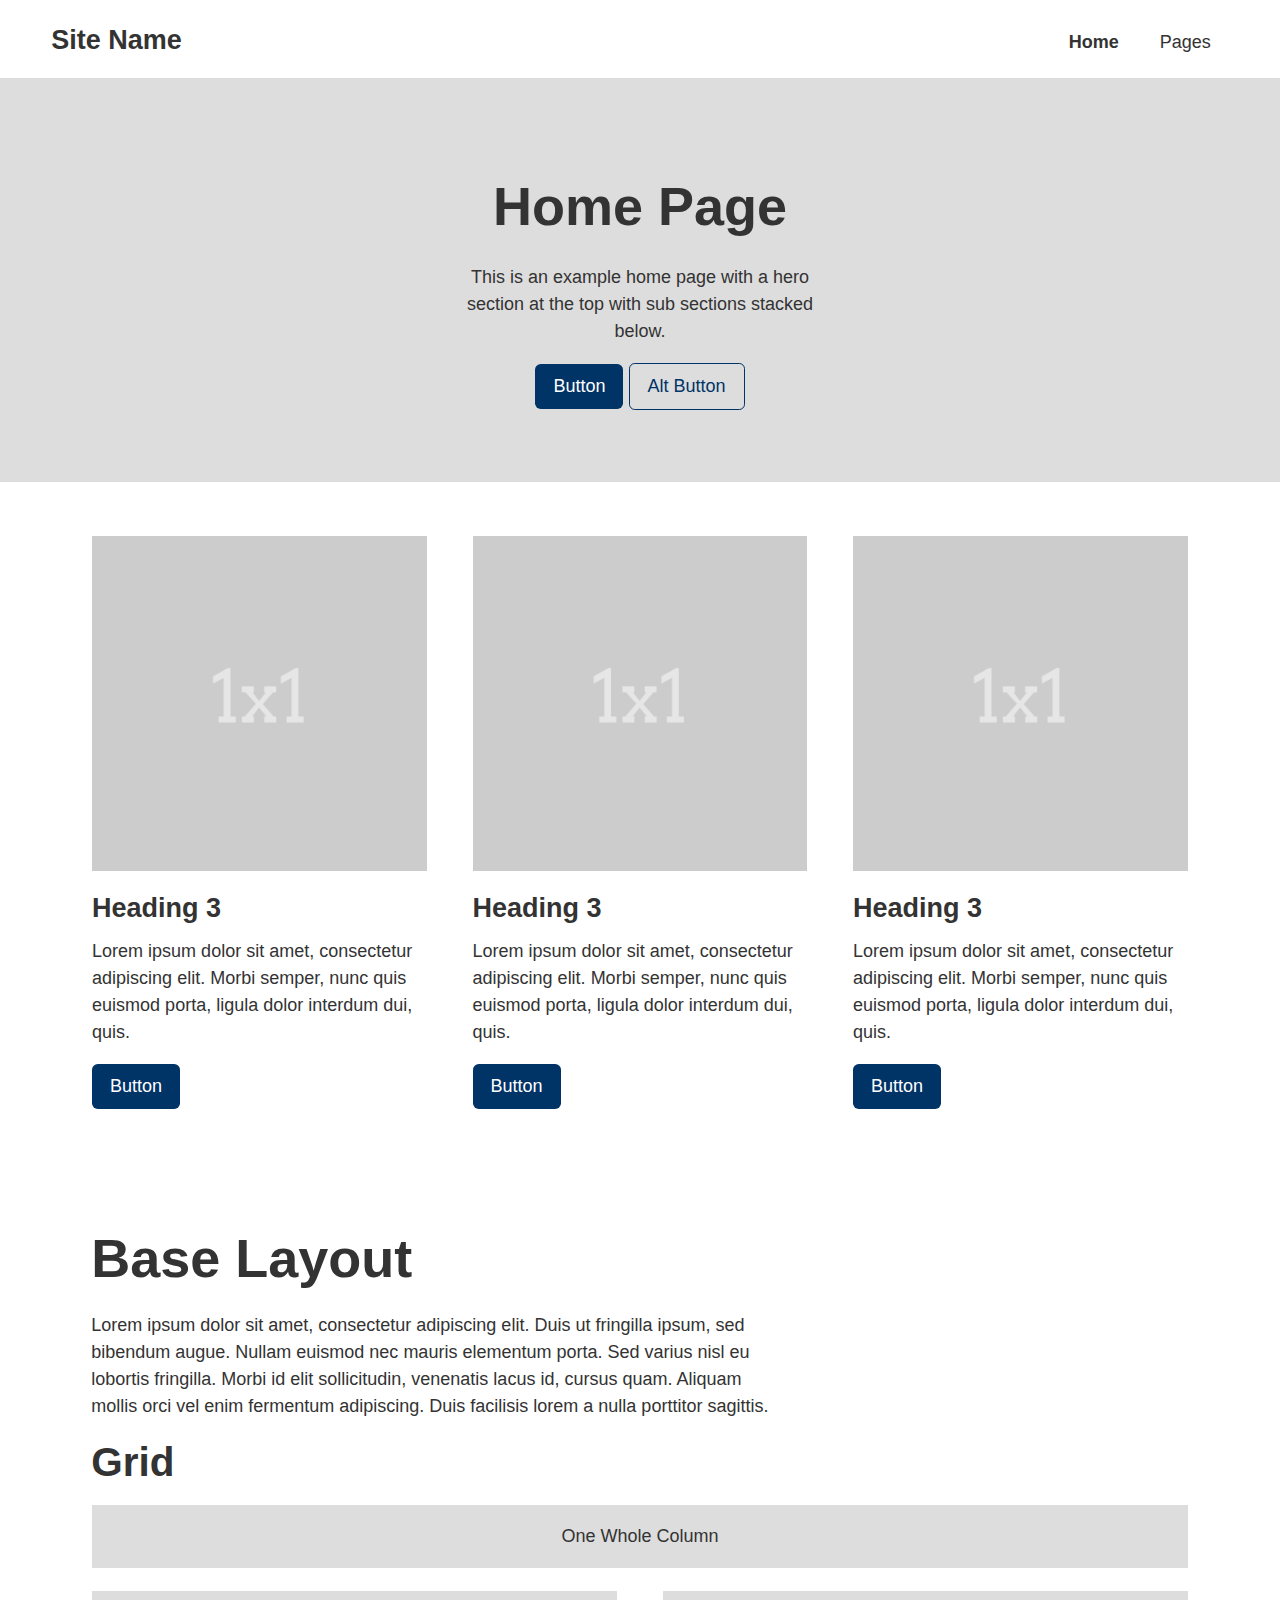
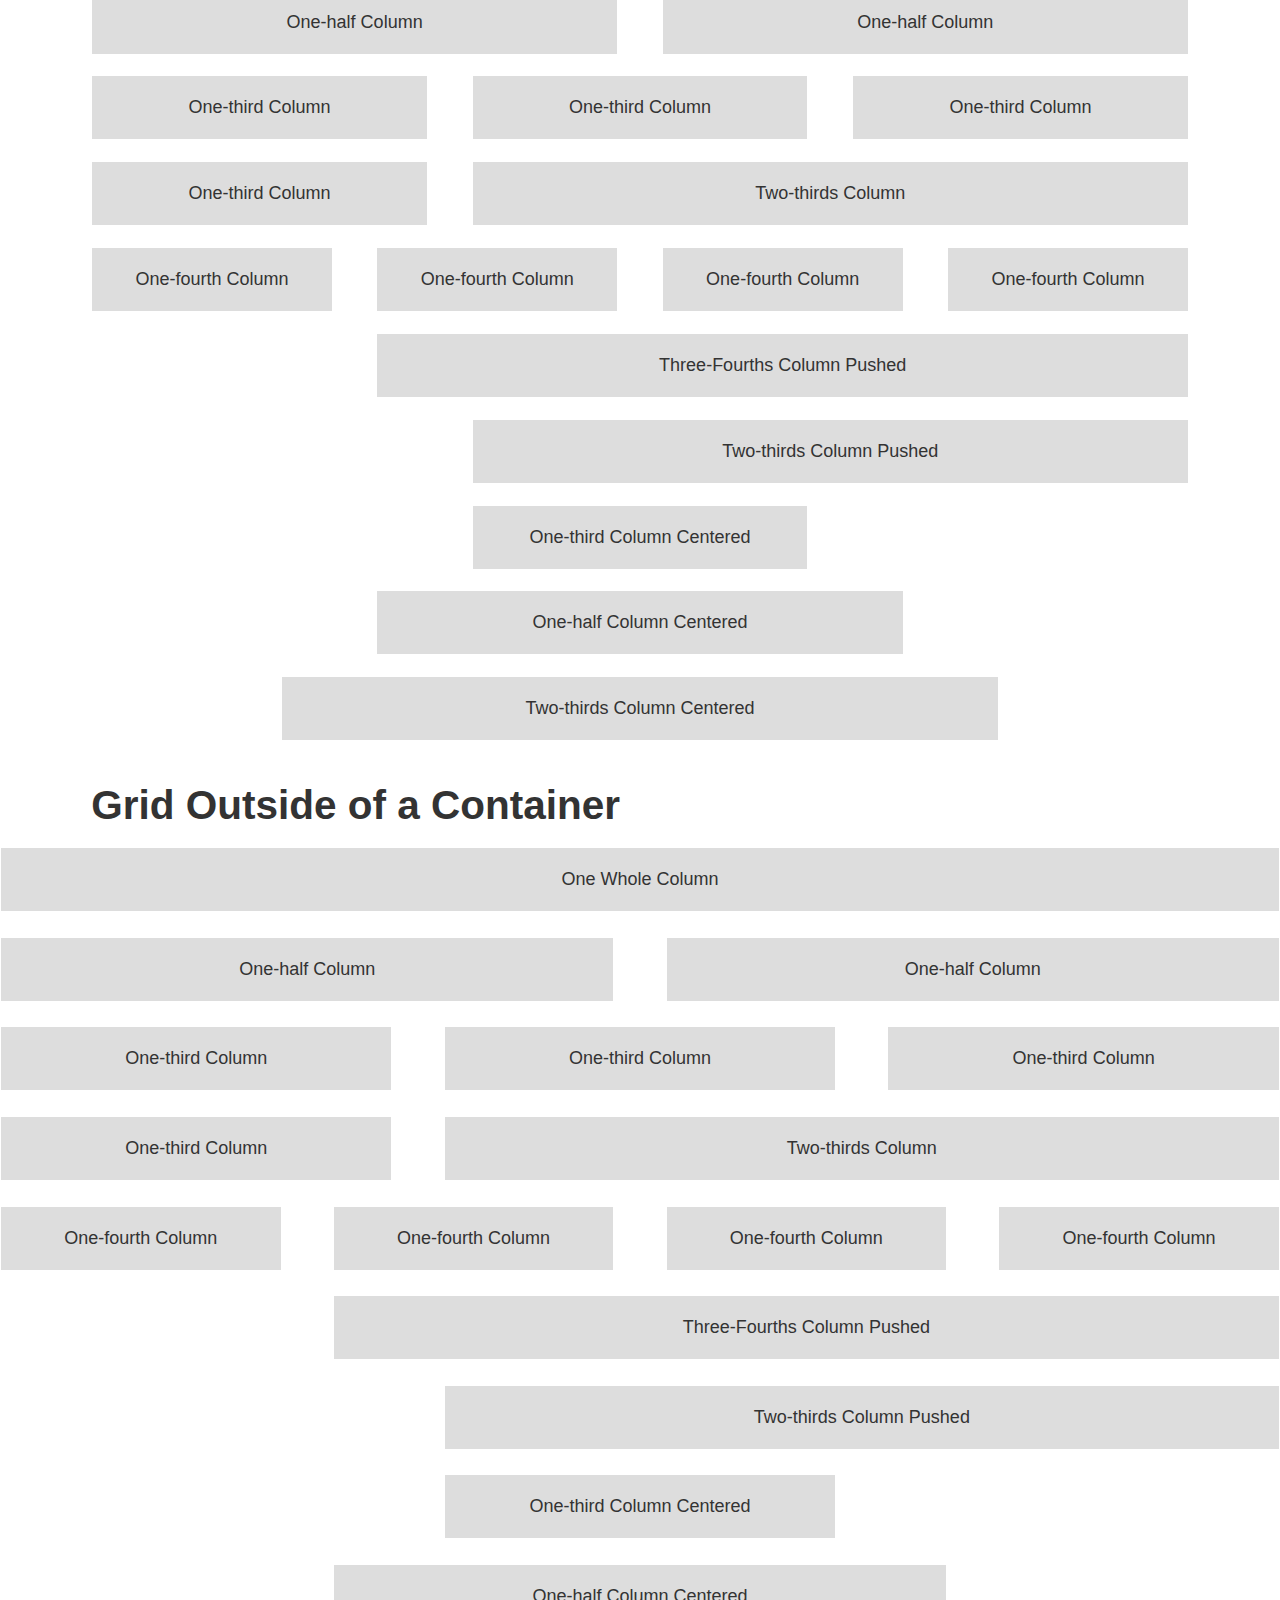
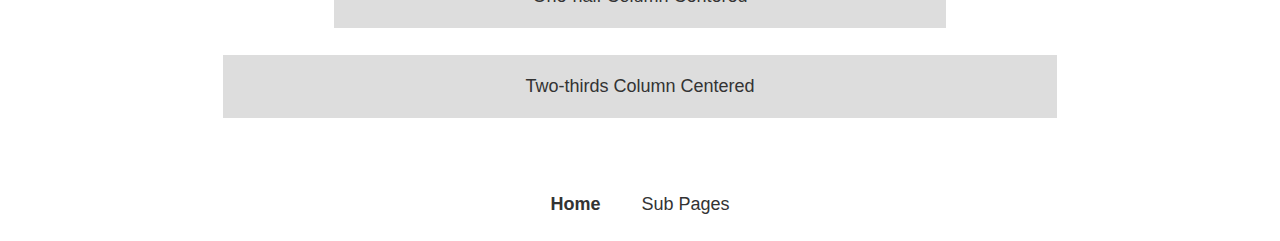
<file: index.html>
<!DOCTYPE html>
<html lang="en">

<head>
  <meta charset="utf-8">
  <title>Site Name</title>
  <meta name="description" content="A minimalistic HTML + CSS + JS base front-end framework for simple web site projects.">

  <!-- VIEWPORT FOR MOBILE -->
  <meta name="viewport" content="width=device-width,initial-scale=1">

  <!-- FOR IE/EDGE -->
  <meta http-equiv="X-UA-Compatible" content="ie=edge">

  <!-- MAIN CSS FILE -->
  <link href="css/style.css" rel="stylesheet" type="text/css">
</head>

<body>
  <header class="site-header toggle-nav" data-navstate="closed">
    <div class="site-id">
      <h1><a href="index.html">Site Name</a></h1>
    </div>
    <nav class="site-navigation">
      <button class="menu-button navicon">Menu</button>
      <ul class="nav">
        <li class="selected"><a href="index.html">Home</a></li>
        <li>
          <a href="pages.html">Pages</a>
          <ul>
            <li><a href="page.html">Sub Page</a></li>
            <li><a href="page-sidebar.html">Sub Page w/ Sidebar</a></li>
            <li><a href="post.html">Post</a></li>
          </ul>
        </li>
      </ul>
    </nav>
  </header>

  <main class="site-main">
      <section class="hero text-centered">
        <div class="container">
          <h2>Home Page</h2>
          <p>
            This is an example home page with a hero section at the top with sub
            sections stacked below.
          </p>
          <p>
            <a class="button" href="#">Button</a>
            <a class="button alt" href="#">Alt Button</a>
          </p>
        </div>
      </section>

      <section>
        <div class="container">
          <div class="row">
            <div class="one-third column">
              <img src="img/placeholder-1x1.gif" alt="placeholder">
              <h3>Heading 3</h3>
              <p>
                Lorem ipsum dolor sit amet, consectetur adipiscing elit. Morbi
                semper, nunc quis euismod porta, ligula dolor interdum dui,
                quis.
              </p>
              <p><a class="button" href="#">Button</a></p>
            </div>
            <div class="one-third column">
              <img src="img/placeholder-1x1.gif" alt="placeholder">
              <h3>Heading 3</h3>
              <p>
                Lorem ipsum dolor sit amet, consectetur adipiscing elit. Morbi
                semper, nunc quis euismod porta, ligula dolor interdum dui,
                quis.
              </p>
              <p><a class="button" href="#">Button</a></p>
            </div>
            <div class="one-third column">
              <img src="img/placeholder-1x1.gif" alt="placeholder">
              <h3>Heading 3</h3>
              <p>
                Lorem ipsum dolor sit amet, consectetur adipiscing elit. Morbi
                semper, nunc quis euismod porta, ligula dolor interdum dui,
                quis.
              </p>
              <p><a class="button" href="#">Button</a></p>
            </div>
          </div>
        </div>
      </section>

      <section class="demo">
        <div class="container">
          <h1>Base Layout</h1>

          <p>
            Lorem ipsum dolor sit amet, consectetur adipiscing elit. Duis ut
            fringilla ipsum, sed bibendum augue. Nullam euismod nec mauris
            elementum porta. Sed varius nisl eu lobortis fringilla. Morbi id
            elit sollicitudin, venenatis lacus id, cursus quam. Aliquam mollis
            orci vel enim fermentum adipiscing. Duis facilisis lorem a nulla
            porttitor sagittis.
          </p>

          <h2>Grid</h2>

          <div class="row">
            <div class="one-whole column">
              <p>One Whole Column</p>
            </div>
          </div>

          <div class="row">
            <div class="one-half column">
              <p>One-half Column</p>
            </div>
            <div class="one-half column">
              <p>One-half Column</p>
            </div>
          </div>

          <div class="row">
            <div class="one-third column">
              <p>One-third Column</p>
            </div>
            <div class="one-third column">
              <p>One-third Column</p>
            </div>
            <div class="one-third column">
              <p>One-third Column</p>
            </div>
          </div>

          <div class="row">
            <div class="one-third column">
              <p>One-third Column</p>
            </div>
            <div class="two-thirds column">
              <p>Two-thirds Column</p>
            </div>
          </div>

          <div class="row">
            <div class="one-fourth column">
              <p>One-fourth Column</p>
            </div>
            <div class="one-fourth column">
              <p>One-fourth Column</p>
            </div>
            <div class="one-fourth column">
              <p>One-fourth Column</p>
            </div>
            <div class="one-fourth column">
              <p>One-fourth Column</p>
            </div>
          </div>

          <div class="row">
            <div class="three-fourths column push-one-fourth">
              <p>Three-Fourths Column Pushed</p>
            </div>
          </div>

          <div class="row">
            <div class="two-thirds column push-one-third">
              <p>Two-thirds Column Pushed</p>
            </div>
          </div>

          <div class="row">
            <div class="one-third column centered">
              <p>One-third Column Centered</p>
            </div>
          </div>

          <div class="row">
            <div class="one-half column centered">
              <p>One-half Column Centered</p>
            </div>
          </div>

          <div class="row">
            <div class="two-thirds column centered">
              <p>Two-thirds Column Centered</p>
            </div>
          </div>

          <h2>Grid Outside of a Container</h2>

        </div>

        <div class="row">
          <div class="one-whole column">
            <p>One Whole Column</p>
          </div>
        </div>

        <div class="row">
          <div class="one-half column">
            <p>One-half Column</p>
          </div>
          <div class="one-half column">
            <p>One-half Column</p>
          </div>
        </div>

        <div class="row">
          <div class="one-third column">
            <p>One-third Column</p>
          </div>
          <div class="one-third column">
            <p>One-third Column</p>
          </div>
          <div class="one-third column">
            <p>One-third Column</p>
          </div>
        </div>

        <div class="row">
          <div class="one-third column">
            <p>One-third Column</p>
          </div>
          <div class="two-thirds column">
            <p>Two-thirds Column</p>
          </div>
        </div>

        <div class="row">
          <div class="one-fourth column">
            <p>One-fourth Column</p>
          </div>
          <div class="one-fourth column">
            <p>One-fourth Column</p>
          </div>
          <div class="one-fourth column">
            <p>One-fourth Column</p>
          </div>
          <div class="one-fourth column">
            <p>One-fourth Column</p>
          </div>
        </div>

        <div class="row">
          <div class="three-fourths column push-one-fourth">
            <p>Three-Fourths Column Pushed</p>
          </div>
        </div>

        <div class="row">
          <div class="two-thirds column push-one-third">
            <p>Two-thirds Column Pushed</p>
          </div>
        </div>

        <div class="row">
          <div class="one-third column centered">
            <p>One-third Column Centered</p>
          </div>
        </div>

        <div class="row">
          <div class="one-half column centered">
            <p>One-half Column Centered</p>
          </div>
        </div>

        <div class="row">
          <div class="two-thirds column centered">
            <p>Two-thirds Column Centered</p>
          </div>
        </div>

      </section>

    <!--
        <section class="superlightgrey">
            <div class="container">
                <div class="row">
                    <div class="one-whole column text-centered">
                        <h2>Heading 2</h2>
                        <blockquote>
                            This is a blockquote. Donec sed rhoncus massa. Suspendisse rutrum viverra felis. Vestibulum augue lacus, ullamcorper non suscipit nec, ornare et mauris. Proin mattis fermentum nibh quis gravida.
                            <cite>Citation Source</cite>
                        </blockquote>
                    </div>
                </div>
            </div>
        </section>
      -->
  </main>

  <footer class="site-footer">
    <div class="container">
      <nav class="site-navigation">
        <ul class="nav group">
          <li class="selected"><a href="index.html">Home</a></li>
          <li><a href="pages.html">Sub Pages</a></li>
        </ul>
      </nav>
    </div>
    <!-- END CONTAINER -->
  </footer>

  <!-- MAIN JS -->
  <script src="js/script.js"></script>
</body>

</html>
</file>
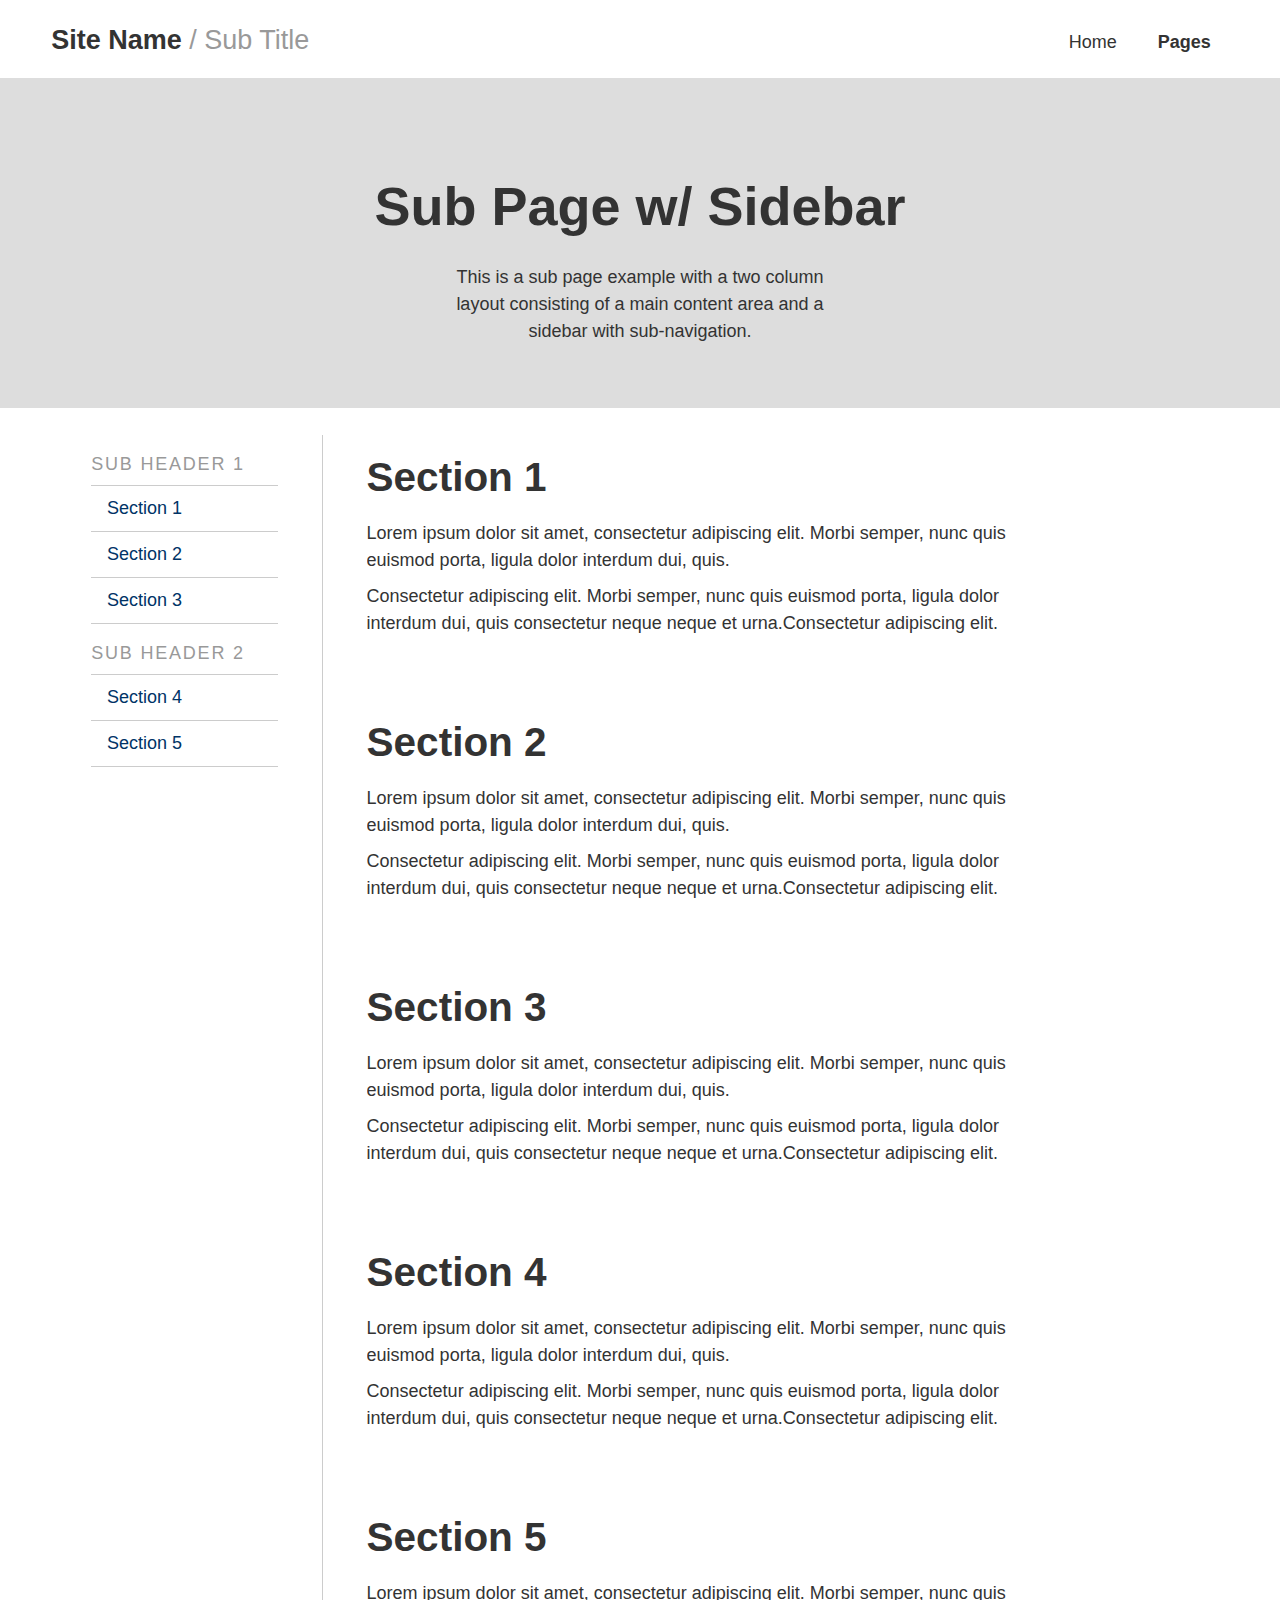
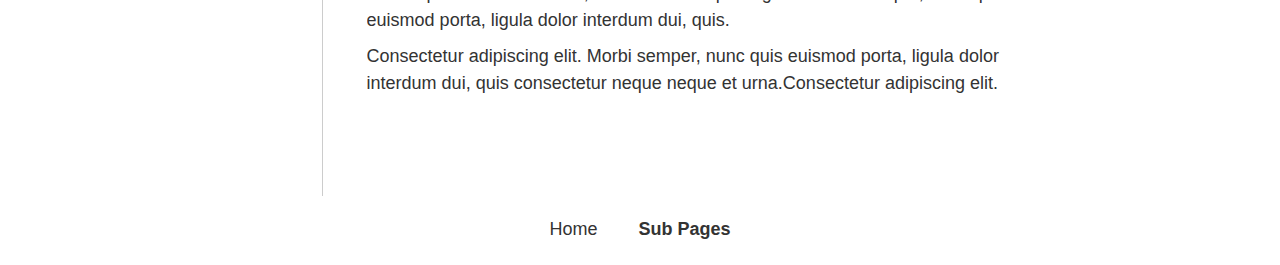
<file: page-sidebar.html>
<!DOCTYPE html>
<html lang="en">

<head>
  <meta charset="utf-8">
  <title>Site Name | Sub Title</title>
  <meta name="description" content="A sub-page example for SiteBase, minimalistic HTML + CSS + JS base front-end framework for simple web site projects.">

  <!-- VIEWPORT FOR MOBILE -->
  <meta name="viewport" content="width=device-width,initial-scale=1">

  <!-- FOR IE/EDGE -->
  <meta http-equiv="X-UA-Compatible" content="ie=edge">

  <!-- MAIN CSS FILE -->
  <link href="css/style.css" rel="stylesheet" type="text/css">
</head>

<body>
  <header class="site-header toggle-nav">
    <div class="site-id">
      <h1><a href="index.html">Site Name</a> / Sub Title</h1>
    </div>
    <nav class="site-navigation">
      <button class="menu-button navicon">Menu</button>
      <ul class="nav">
        <li><a href="index.html">Home</a></li>
        <li class="selected">
          <a href="pages.html">Pages</a>
          <ul>
            <li><a href="page.html">Sub Page</a></li>
            <li><a href="page-sidebar.html">Sub Page w/ Sidebar</a></li>
            <li><a href="post.html">Post</a></li>
          </ul>
        </li>
      </ul>
    </nav>
  </header>

  <main class="site-main">
    <section class="hero text-centered">
      <h1>Sub Page w/ Sidebar</h1>
      <p>
        This is a sub page example with a two column layout consisting of a
        main content area and a sidebar with sub-navigation.
      </p>
    </section>

    <div class="container">

      <div class="subpage-twocol">

        <aside class="subpage-sidebar">
          <h4 class="subheader">Sub Header 1</h4>
          <nav class="subpage-navigation">
            <ul class="nav group">
              <li><a href="#section1">Section 1</a></li>
              <li><a href="#section2">Section 2</a></li>
              <li><a href="#section3">Section 3</a></li>
            </ul>
          </nav>
          <h4 class="subheader">Sub Header 2</h4>
          <nav class="subpage-navigation">
            <ul class="nav group">
              <li><a href="#section4">Section 4</a></li>
              <li><a href="#section5">Section 5</a></li>
            </ul>
          </nav>
        </aside>

        <div class="subpage-main">
          <section id="section1">
            <h2>Section 1</h2>
            <p>
              Lorem ipsum dolor sit amet, consectetur adipiscing elit. Morbi
              semper, nunc quis euismod porta, ligula dolor interdum dui, quis.
            </p>
            <p>
              Consectetur adipiscing elit. Morbi semper, nunc quis euismod
              porta, ligula dolor interdum dui, quis consectetur neque neque et
              urna.Consectetur adipiscing elit.
            </p>
          </section>

          <section id="section2">
            <h2>Section 2</h2>
            <p>
              Lorem ipsum dolor sit amet, consectetur adipiscing elit. Morbi
              semper, nunc quis euismod porta, ligula dolor interdum dui, quis.
            </p>
            <p>
              Consectetur adipiscing elit. Morbi semper, nunc quis euismod
              porta, ligula dolor interdum dui, quis consectetur neque neque et
              urna.Consectetur adipiscing elit.
            </p>
          </section>

          <section id="section3">
            <h2>Section 3</h2>
            <p>
              Lorem ipsum dolor sit amet, consectetur adipiscing elit. Morbi
              semper, nunc quis euismod porta, ligula dolor interdum dui, quis.
            </p>
            <p>
              Consectetur adipiscing elit. Morbi semper, nunc quis euismod
              porta, ligula dolor interdum dui, quis consectetur neque neque et
              urna.Consectetur adipiscing elit.
            </p>
          </section>

          <section id="section4">
            <h2>Section 4</h2>
            <p>
              Lorem ipsum dolor sit amet, consectetur adipiscing elit. Morbi
              semper, nunc quis euismod porta, ligula dolor interdum dui, quis.
            </p>
            <p>
              Consectetur adipiscing elit. Morbi semper, nunc quis euismod
              porta, ligula dolor interdum dui, quis consectetur neque neque et
              urna.Consectetur adipiscing elit.
            </p>
          </section>

          <section id="section5">
            <h2>Section 5</h2>
            <p>
              Lorem ipsum dolor sit amet, consectetur adipiscing elit. Morbi
              semper, nunc quis euismod porta, ligula dolor interdum dui, quis.
            </p>
            <p>
              Consectetur adipiscing elit. Morbi semper, nunc quis euismod
              porta, ligula dolor interdum dui, quis consectetur neque neque et
              urna.Consectetur adipiscing elit.
            </p>
          </section>
        </div>

      </div>

    </div>
    <!-- END CONTAINER -->
  </main>

  <footer class="site-footer">
    <div class="container">
      <nav class="site-navigation">
        <ul class="nav group">
          <li><a href="index.html">Home</a></li>
          <li class="selected"><a href="pages.html">Sub Pages</a></li>
        </ul>
      </nav>
    </div>
    <!-- END CONTAINER -->
  </footer>

  <!-- MAIN JS -->
  <script src="js/script.js"></script>
</body>

</html>
</file>
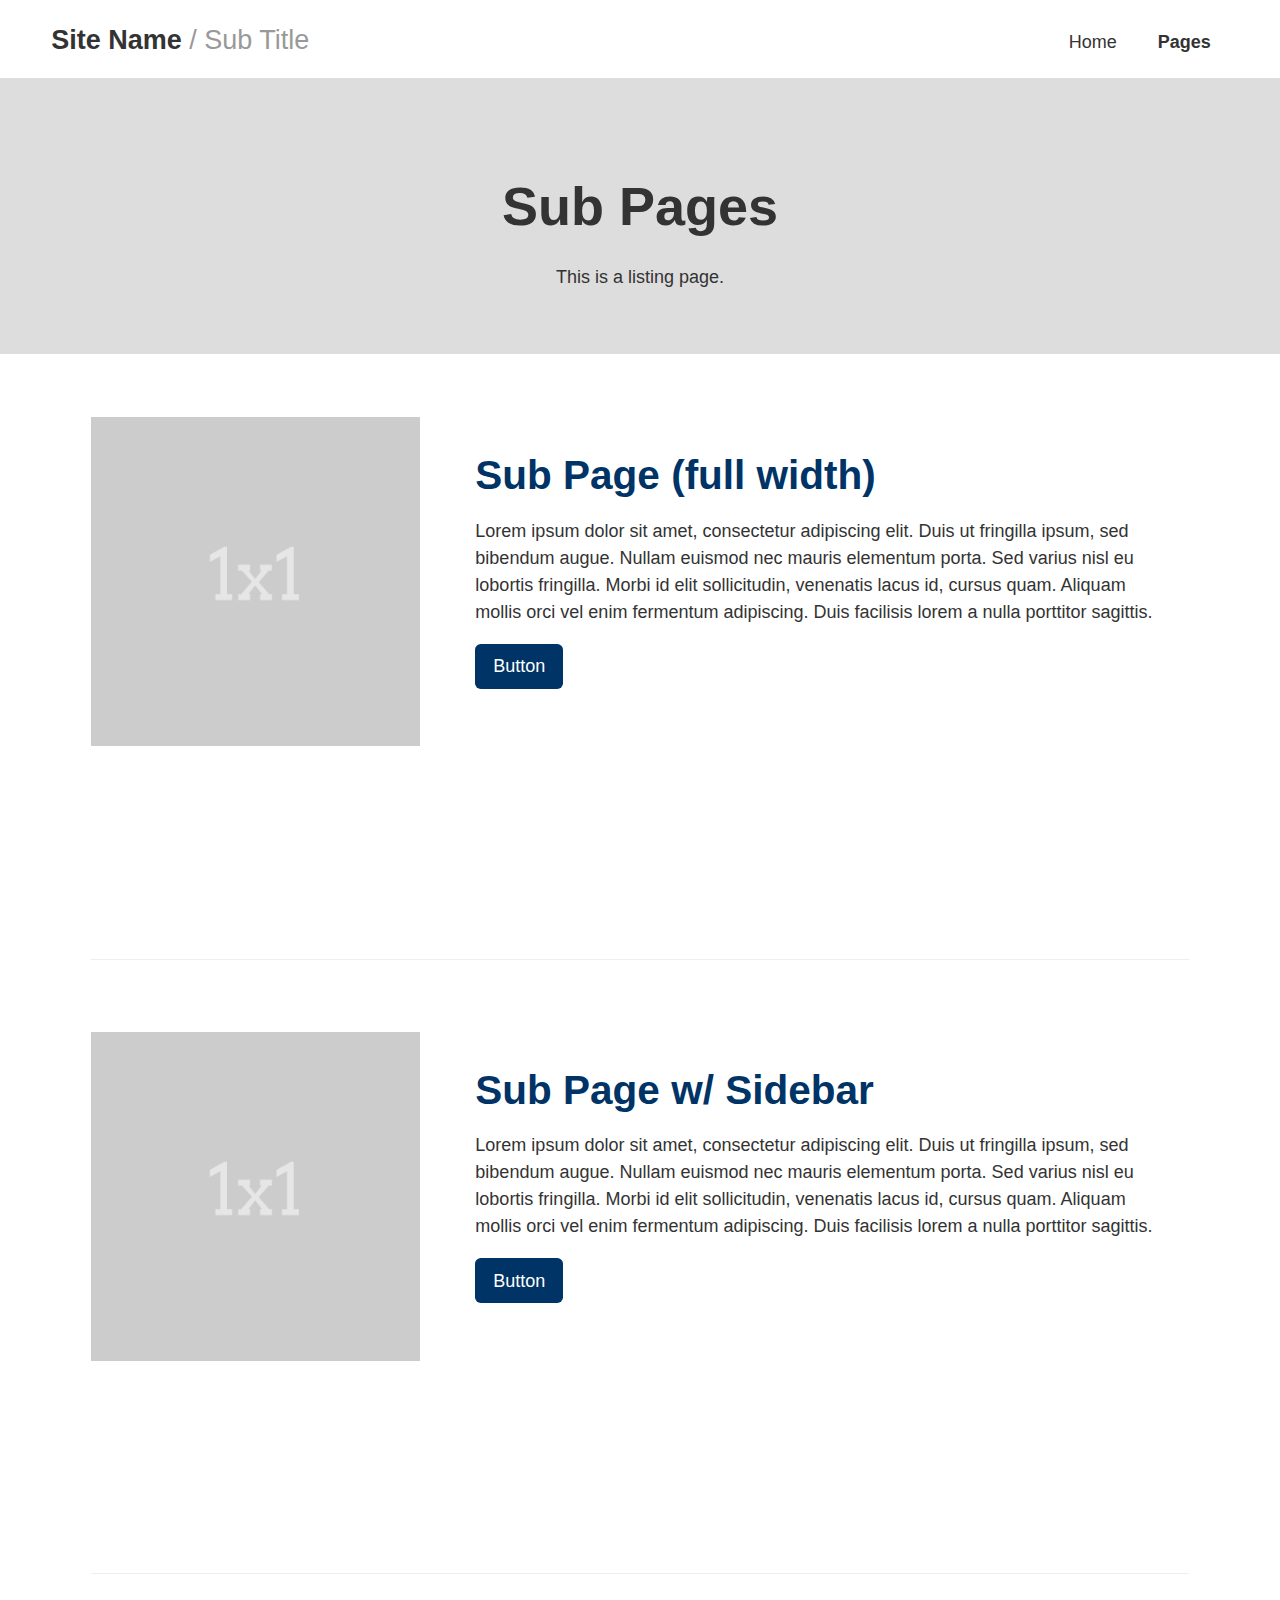
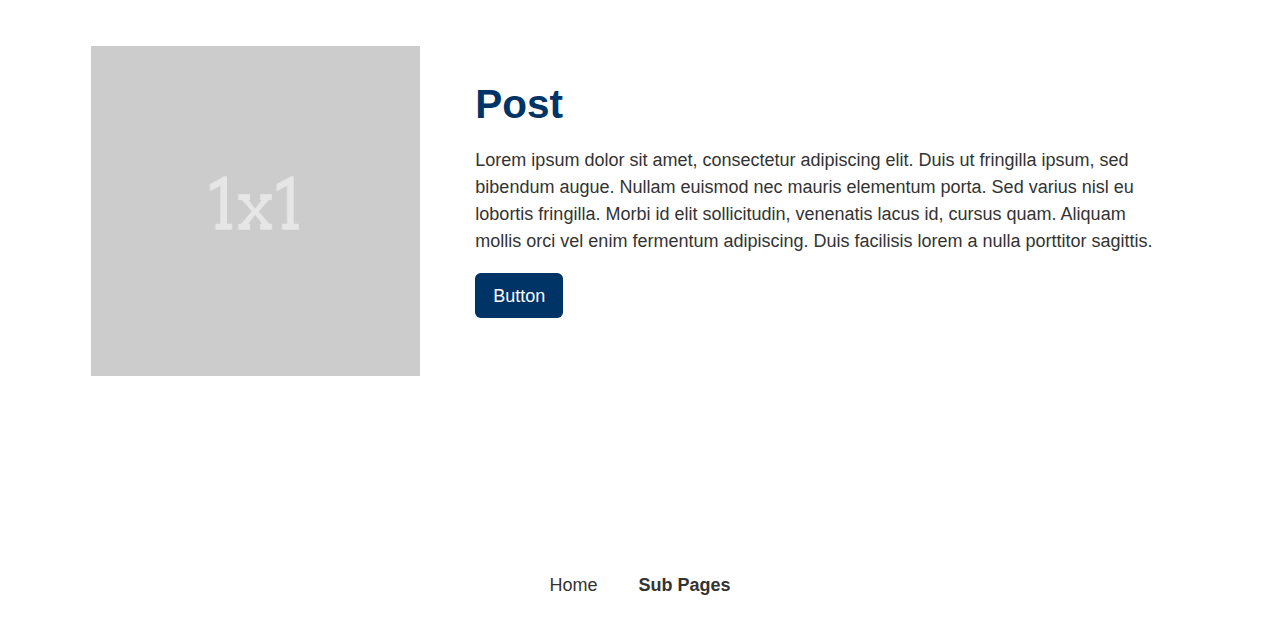
<file: pages.html>
<!DOCTYPE html>
<html lang="en"> 

<head>
  <meta charset="utf-8">
  <title>Site Name | Sub Title</title>
  <meta name="description" content="A sub-page example for SiteBase, minimalistic HTML + CSS + JS base front-end framework for simple web site projects.">

  <!-- VIEWPORT FOR MOBILE -->
  <meta name="viewport" content="width=device-width,initial-scale=1">

  <!-- FOR IE/EDGE -->
  <meta http-equiv="X-UA-Compatible" content="ie=edge">

  <!-- MAIN CSS FILE -->
  <link href="css/style.css" rel="stylesheet" type="text/css">
</head>

<body>
  <header class="site-header toggle-nav">
    <div class="site-id">
      <h1><a href="index.html">Site Name</a> / Sub Title</h1>
    </div>
    <nav class="site-navigation">
      <button class="menu-button navicon">Menu</button>
      <ul class="nav">
        <li><a href="index.html">Home</a></li>
        <li class="selected">
          <a href="pages.html">Pages</a>
          <ul>
            <li><a href="page.html">Sub Page</a></li>
            <li><a href="page-sidebar.html">Sub Page w/ Sidebar</a></li>
            <li><a href="post.html">Post</a></li>
          </ul>
        </li>
      </ul>
    </nav>
  </header>

  <main class="site-main">
    <section class="hero text-centered">
      <h1>Sub Pages</h1>
      <p>This is a listing page.</p>
    </section>

    <div class="container">
      <div class="list-item">
        <div class="featured-image">
          <a href="page.html" title="Featured Image">
            <img src="img/placeholder-1x1.gif" alt="Placeholder">
          </a>
        </div>

        <article>
          <h2 class="post-title">
            <a href="page.html">Sub Page (full width)</a>
          </h2>

          <!--
                <p class="date">January 1, 2000</p>
                <p class="author">By Author Name</p>
                -->

          <p>
            Lorem ipsum dolor sit amet, consectetur adipiscing elit. Duis ut
            fringilla ipsum, sed bibendum augue. Nullam euismod nec mauris
            elementum porta. Sed varius nisl eu lobortis fringilla. Morbi id
            elit sollicitudin, venenatis lacus id, cursus quam. Aliquam mollis
            orci vel enim fermentum adipiscing. Duis facilisis lorem a nulla
            porttitor sagittis.
          </p>
          <p><a href="page.html" class="button">Button</a></p>

          <!--
                <p><a href="page.html" class="more-link">Read more &gt;</a></p>
                -->
        </article>
      </div>

      <div class="list-item">
        <div class="featured-image">
          <a href="page-sidebar.html" title="Featured Image">
            <img src="img/placeholder-1x1.gif" alt="Placeholder">
          </a>
        </div>

        <article>
          <h2 class="post-title">
            <a href="page-sidebar.html">Sub Page w/ Sidebar</a>
          </h2>

          <!--
                <p class="date">January 1, 2000</p>
                <p class="author">By Author Name</p>
                -->

          <p>
            Lorem ipsum dolor sit amet, consectetur adipiscing elit. Duis ut
            fringilla ipsum, sed bibendum augue. Nullam euismod nec mauris
            elementum porta. Sed varius nisl eu lobortis fringilla. Morbi id
            elit sollicitudin, venenatis lacus id, cursus quam. Aliquam mollis
            orci vel enim fermentum adipiscing. Duis facilisis lorem a nulla
            porttitor sagittis.
          </p>
          <p><a href="page-sidebar.html" class="button">Button</a></p>

          <!--
                <p><a href="page.html" class="more-link">Read more &gt;</a></p>
                -->
        </article>
      </div>

      <div class="list-item">
        <div class="featured-image">
          <a href="post.html" title="Featured Image">
            <img src="img/placeholder-1x1.gif" alt="Placeholder">
          </a>
        </div>

        <article>
          <h2 class="post-title"><a href="post.html">Post</a></h2>

          <!--
                <p class="date">January 1, 2000</p>
                <p class="author">By Author Name</p>
                -->

          <p>
            Lorem ipsum dolor sit amet, consectetur adipiscing elit. Duis ut
            fringilla ipsum, sed bibendum augue. Nullam euismod nec mauris
            elementum porta. Sed varius nisl eu lobortis fringilla. Morbi id
            elit sollicitudin, venenatis lacus id, cursus quam. Aliquam mollis
            orci vel enim fermentum adipiscing. Duis facilisis lorem a nulla
            porttitor sagittis.
          </p>
          <p><a href="post.html" class="button">Button</a></p>

          <!--
                <p><a href="page.html" class="more-link">Read more &gt;</a></p>
                -->
        </article>
      </div>
    </div>
    <!-- END CONTAINER -->
  </main>

  <footer class="site-footer">
    <div class="container">
      <nav class="site-navigation">
        <ul class="nav group">
          <li><a href="index.html">Home</a></li>
          <li class="selected"><a href="pages.html">Sub Pages</a></li>
        </ul>
      </nav>
    </div>
    <!-- END CONTAINER -->
  </footer>

  <!-- MAIN JS -->
  <script src="js/script.js"></script>
</body>

</html>
</file>
<file: css/style.css>
@charset "UTF-8";
/* #BASE CSS (Initital Setup)
---------------------------------
    #BASE CONTENT
        #TYPOGRAPHY
            #BODY
            #HEADINGS
            #PARAGRAPHS
            #LINKS
            #HELPERS
        #MEDIA
            #IMAGES
        #COMPONENTS
            #BUTTONS
    #BASE LAYOUT
        #SIMPLE RESET
        #MEDIAQUERIES
        #CONTAINER
        #GRID SYSTEM
            #CLEARFIX
    #BASE SITE
        #SITE STRUCTURE
            #HEADER
                # site-id (LOGO)
            #FOOTER
            #SECTIONS
            #SUB PAGES
        #SITE NAVIGATION
            #TOGGLE-NAV (Default for Small Screens)
--------------------------------- */
/* #TYPOGRAPHY  */
/* Reference
	62.5%  => 10px
	68.8%  => 11px
	75%    => 12px
	81.3%  => 13px
	87.5%  => 14px
	100%   => 16px
	112.5% => 18px
	125%   => 20px
*/
body {
  font-family: Helvetica, Arial, sans-serif;
  color: #333;
  font-size: 87.5%;
  /* 14px; */
  line-height: 1.5;
  /* 14px x 1.5em = 21px */
}

/* #HEADINGS
    Based on a Traditional Typographic Scale
    48, 36, 24, 21, 18, 16
*/
h1,
h2,
h3,
h4,
h5,
h6 {
  font-family: Helvetica, Arial, sans-serif;
  margin: 0.5em 0;
}

h1 {
  font-size: 3em;
  /* 48px / 16px = 3em */
  line-height: 1;
}

h2 {
  font-size: 2.25em;
  /* 36px / 16px = 2.25em */
  line-height: 1.1;
}

h3 {
  font-size: 1.5em;
  /* 24px / 16px = 1.5em */
  line-height: 1.2;
}

h4 {
  font-size: 1.3125em;
  /* 21px / 16px = 1.3125em */
  line-height: 1.3;
}

h5 {
  font-size: 1.125em;
  /* 18px / 16px = 1.125em */
  line-height: 1.4;
}

h6 {
  font-size: 1em;
  /* 16px / 16px = 1em */
  line-height: 1.5;
}

/* #PARAGRAPHS */
p {
  margin: 0 0 0.5em 0;
  max-width: 38em;
}

.centered p {
  margin-left: auto;
  margin-right: auto;
}

strong {
  font-weight: 700;
}

em {
  font-style: italic;
}

/* #LINKS */
a {
  color: #036;
  text-decoration: none;
}

a:hover {
  color: #003;
}

/* #BLOCK QUOTES  */
blockquote {
  font-size: 1.142em;
  margin: 1.5em 0;
  padding: 1.5em;
  border-top: 0px solid #ccc;
  border-bottom: 0px solid #ccc;
}

blockquote cite {
  display: block;
  opacity: 0.8;
  font-size: 0.875em;
}

blockquote cite:before {
  content: "—";
  margin-right: 0.25em;
}

/* #HELPERS */
.text-centered {
  text-align: center;
}

.full-width {
  max-width: none;
  width: 100%;
}

.horiz-center {
  margin-left: auto;
  margin-right: auto;
}

.hidden {
  position: absolute;
  top: -9999px;
  left: -9999px;
}

.subheader {
  color: #999;
  margin-top: 1em;
  font-style: normal;
  font-weight: normal;
  clear: both;
}

/* HORIZONTAL RULES */
hr {
  border: 0;
  height: 1px;
  background: #ddd;
  margin: 2em 0;
}

/* #CODE  */
pre,
code {
  font-family: "Courier New", Courier, "Lucida Sans Typewriter", "Lucida Typewriter", monospace;
  font-size: 0.875em;
}

pre {
  margin: 1.5em 0 3em 0;
  line-height: 1.2em;
}

code {
  display: block;
  padding: 1em 1.875em;
  background: #f9f9f9;
  border: 1px solid #ccc;
  border-left: 2px solid #ccc;
  overflow-x: auto;
}

/* BLOCKED LOAD */
.blocked body,
.blocked h1,
.blocked h2,
.blocked h3,
.blocked h4,
.blocked h5,
.blocked h6,
.blocked p,
.blocked a,
.blocked .site-header a,
.blocked .site-footer a,
.blocked .site-id h1,
.blocked .site-id h1 a,
.blocked li,
.blocked blockquote,
.blocked a.button,
.blocked a.button.alt,
.blocked button {
  color: #eee;
  background-color: #eee;
  border-color: #eee;
}

/* #MEDIA  */
/* #IMAGES */
img {
  max-width: 100%;
  height: auto;
}

/* Image Floats */
img.float-left {
  float: left;
  margin-right: 1em;
  margin-bottom: 1em;
  clear: both;
}

/* Clear Floats */
.group::after {
  content: "";
  display: table;
  clear: both;
}

/* Circular images */
img.circular {
  border-radius: 100%;
}

/* VIDEO */
.video {
  width: 100%;
  position: relative;
  padding-bottom: 56.25%;
  /* 16:9 */
  padding-top: 25px;
  height: 0;
  margin-bottom: 1em;
}
.video iframe {
  position: absolute;
  top: 0;
  left: 0;
  width: 100%;
  height: 100%;
}

/* #COMPONENTS  */
/* #BUTTONS */
button {
  font-size: inherit;
}

button,
a.button {
  display: inline-block;
  background-color: #036;
  border: 1px solid #036;
  color: #fff;
  padding: 0.75em 1em;
  border-radius: 0.32em;
  margin-top: 0.5em;
  margin-bottom: 0.5em;
  border: none;
  cursor: pointer;
  line-height: 1;
}

button.alt,
a.button.alt {
  background-color: transparent;
  border: 1px solid #036;
  color: #036;
}

button:hover,
a.button:hover {
  background-color: #003;
  color: #fff;
  border-color: #003;
  text-decoration: none;
}

/* #ACCORDIAN */
.accordian {
  border-top: 1px solid #eee;
  border-bottom: 1px solid #eee;
  margin-top: 2em;
}
.accordian + .accordian {
  border-top: none;
  margin-top: 0;
}
.accordian .collapsible {
  opacity: 0;
  max-height: 0;
  transition: 0.2s ease-in-out all;
  padding: 0 1.5em;
  overflow: hidden;
}
.accordian.open .collapsible {
  opacity: 1;
  max-height: 2000px;
  padding: 1em 1.5em 3em 1.5em;
}
.accordian h4 {
  margin: 0;
  padding: 1.5em 1em;
}
.accordian h4 span.light {
  margin-left: 0.3em;
  font-weight: normal;
}
.accordian h4:hover {
  background: rgba(0, 0, 0, 0.03);
  cursor: pointer;
}
.accordian:last-of-type {
  margin-bottom: 3em;
}
.accordian p:last-of-type {
  margin-bottom: 0;
}
.accordian:after {
  content: "";
  display: table;
  clear: both;
}

/* ACCORDIAN ARROWS */
.accordian .arrow {
  width: 0;
  height: 0;
  border-left: 5px solid transparent;
  border-right: 5px solid transparent;
  border-top: 5px solid #888;
  border-bottom: 1px solid transparent;
  display: inline-block;
  margin-top: 0.5em;
  margin-bottom: 0;
  margin-left: 0.5em;
  margin-right: 0.2em;
}
.accordian .arrow.up {
  border-bottom: 5px solid #888;
  border-top: none;
  margin-bottom: 2px;
}

.accordian.open .arrow {
  border-bottom: 5px solid #888;
  border-top: none;
  margin-bottom: 2px;
}

/* LAYOUT */
/*
#MEDIA QUERIES (Mobile First)
	#DEFAULT+ (Mobile First - Default Settings in the CSS Above)
	#SMALL- (Mobile Only Overrides) - max-width: 767px
	#MEDIUM+ (Tablet) - min-width: 768px
	#LARGE+ (Desktop) - min-width: 1050px
	#EXTRALARGE+ (Desktop+) - min-width: 1250px  */
/* SMALL+ (Mobile First Defaults) */
* {
  box-sizing: border-box;
}

body {
  margin: 0;
}

.container {
  max-width: 1000px;
  margin: 0 auto;
  padding: 0 4%;
}

/* SMALL- MEDIA QUERY (e.g. for mobile overrides) */
@media (max-width: 767px) {
  /* Inherits Small/Mobile Body Type from Above */
  /* Inherits Small/Mobile Fluid Width from Above */
}
/* #MEDIUM+ MEDIA QUERY */
@media (min-width: 768px) {
  /* Inherits Small/Mobile Body Type from Above */
  /* Inherits Small/Mobile Fluid Width from Above */
}
/* #LARGE+ MEDIA QUERY */
@media (min-width: 1050px) {
  /* LARGE BODY TYPE */
  body {
    font-size: 100%;
    /* 16px; */
  }
}
/* #EXTRA-LARGE+ MEDIA QUERY */
@media (min-width: 1250px) {
  /* EXTRA-LARGE BODY TYPE */
  body {
    font-size: 112.5%;
    /* 18px; */
  }

  /* FIXED WIDTH */
  .container {
    max-width: 1200px;
  }
}
/* Grid */
section,
.container {
  overflow-x: hidden;
}

@media (min-width: 768px) {
  .row {
    margin-left: -2%;
    margin-right: -2%;
    display: flex;
    flex-wrap: wrap;
  }
  .row.swapped {
    flex-direction: row-reverse;
  }
  .row.centered {
    justify-content: center;
    margin-left: auto;
    margin-right: auto;
  }

  .row > .column {
    margin: 0 2% 2% 2%;
    flex-grow: 1;
  }
  .row > .column.one-half {
    max-width: 46%;
  }
  .row > .column.one-third {
    max-width: 29.3333%;
  }
  .row > .column.two-thirds {
    max-width: 62.6666%;
  }
  .row > .column.one-fourth {
    max-width: 21%;
  }
  .row > .column.three-fourths {
    max-width: 71%;
  }
  .row > .column.push-one-third {
    margin-left: 35.3333%;
  }
  .row > .column.push-one-fourth {
    margin-left: 27%;
  }
  .row > .column.centered {
    margin-left: auto;
    margin-right: auto;
  }
}
/* FOR DEMO PURPOSES ONLY */
.demo .column {
  padding: 1em;
  background: #ddd;
  text-align: center;
}
.demo .column p {
  margin: 0;
  padding: 0 0.5em;
  max-width: none;
}

/* Header & Footer */
body {
  background: #fff;
}

/* Header & Footer */
.site-header a,
.site-footer a {
  color: #333;
}
.site-header a:hover,
.site-footer a:hover {
  color: #003;
  text-decoration: none;
}

/* Header Only */
.site-header {
  background: #fff;
  border-bottom: 0px solid #ccc;
  padding: 0.5em 4%;
}
@media (min-width: 768px) {
  .site-header {
    display: flex;
    justify-content: space-between;
    padding-top: 0.75em;
  }
}

/* Site ID */
.site-id {
  text-align: center;
}
.site-id h1 {
  font-size: 1.5em;
  font-weight: normal;
  font-style: normal;
  margin: 0;
  color: #999;
  padding: 0.5em 0 0.4em 0;
}
.site-id h1 a {
  font-weight: bold;
  display: inline-block;
}
/* Footer Only */
.site-footer {
  background: #fff;
  border-top: 0px solid #ccc;
}
.site-footer .container {
  padding-top: 0.25em;
  padding-bottom: 0.25em;
}
@media (min-width: 768px) {
  .site-footer .container {
    display: flex;
    justify-content: center;
    padding-bottom: 0.5em;
  }
}

/* Main Site Section (Main Content Area) */
.site-main {
  background: #fff;
}

/* Main Sections */
section {
  padding: 1.5em 0;
}

/* Hero Sections */
.container .hero {
  position: relative;
  top: 2em;
  margin-bottom: 3em;
}

.hero {
  background: #ddd;
  border-top: none;
  padding: 4em 1em 3em 1em;
  margin-bottom: 1.5em;
}
.hero h1,
.hero h2 {
  font-size: 3em;
  line-height: 1.1em;
  max-width: 10em;
}
.hero p {
  max-width: 22em;
}
.hero.text-centered h1,
.hero.text-centered h2,
.hero.text-centered h3,
.hero.text-centered h4,
.hero.text-centered h5,
.hero.text-centered h6,
.hero.text-centered p {
  margin-left: auto;
  margin-right: auto;
}
.hero.full-width {
  margin-top: 0;
  margin-bottom: 0;
}

/* STICKY header - works with a class="sticky" on .site-header */
.site-header.sticky {
  position: fixed;
  width: 100%;
  top: 0;
  z-index: 100;
  background-color: #fff;
}

.site-header.sticky + .site-main {
  padding-top: 3em;
}

/* Colored Sections */
section.superlightgrey {
  background: #f9f9f9;
  padding: 5em 0 2em 0;
}

section.lightgrey {
  background: #e0e0e0;
  padding: 5em 0 2em 0;
}

section.darkgrey {
  background: #222;
  color: #fff;
  padding: 5em 0 2em 0;
}
section.darkgrey a.button {
  background-color: rgba(255, 255, 255, 0.8);
  color: black;
}
section.darkgrey a.button:hover {
  background-color: white;
}
section.darkgrey a.button.alt {
  background-color: transparent;
  color: rgba(255, 255, 255, 0.8);
  border-color: rgba(255, 255, 255, 0.8);
}
section.darkgrey a.button.alt:hover {
  background-color: white;
  color: black;
  border-color: transparent;
}

section.hero.superlightgrey, section.hero.lightgrey, section.hero.darkgrey {
  padding: 6em 1em 5em 1em;
}

/* Articles */
article {
  max-width: 38em;
  margin: 0 auto 8em auto;
  padding: 2em 0;
}
article h1 {
  text-align: center;
}
article h1 + h2 {
  text-align: center;
  font-size: 1.5em;
  line-height: 1.25em;
  font-weight: normal;
  margin-bottom: 1em;
}
article .date {
  text-align: center;
  font-size: 0.625em;
  line-height: 0.625em;
  color: #999;
  font-weight: normal;
}
article .date + p {
  margin-top: 2em;
}
article p + h2,
article p + h3,
article p + h4,
article p + h5,
article p + h6 {
  margin-top: 1em;
}

/* Posts */
.post {
  padding: 2em 0;
}

/* Sub Pages with Multiple Column Layout */
@media (min-width: 768px) {
  .subpage-twocol {
    display: flex;
  }
}
@media (min-width: 768px) {
  .subpage-sidebar {
    width: 21%;
    padding-right: 4%;
  }
}
.subpage-sidebar .subheader {
  font-size: 1em;
  font-style: normal;
  font-weight: normal;
  margin-top: 0.5em;
  margin-bottom: 0;
  padding: 0.5em 0;
  border-bottom: 1px solid #ccc;
  text-transform: uppercase;
  letter-spacing: 0.1em;
  color: #999;
}

@media (min-width: 768px) {
  .subpage-main {
    width: 70%;
    padding-left: 4%;
    border-left: 1px solid #ccc;
  }
}
.subpage-main section:first-child {
  padding-top: 0;
}
.subpage-main section:last-child {
  padding-bottom: 5em;
}

.subpage-navigation {
  font-family: Helvetica, Arial, sans-serif;
  padding: 0;
}
.subpage-navigation ul {
  margin: 0;
  padding: 0;
}
.subpage-navigation ul li {
  list-style: none;
  margin-left: 0;
}
.subpage-navigation ul li a {
  text-decoration: none;
  display: block;
  padding: 0.5em 0.875em;
  border-bottom: 1px solid #ccc;
}
.subpage-navigation ul li ul {
  border-top: none;
}
.subpage-navigation ul li ul li a {
  padding-left: 1.875em;
}

/* Sub page with list items */
.list-item {
  padding: 2em 0;
}
.list-item .featured-image {
  width: 30%;
  margin-right: 5%;
  float: left;
}
.list-item article {
  margin-left: 35%;
}
.list-item article h2 {
  margin-top: 0;
}
.list-item:after {
  content: "";
  display: table;
  clear: both;
}

.list-item + .list-item {
  margin-top: 2em;
  border-top: 1px solid #eee;
  padding-top: 4em;
}

/* Swap the display order of two columns */
.orderswap {
  flex-direction: row-reverse;
}

/* OLD/LEGACY SUPPORT FOR PRE-FLEXBOX ORDERSWAP */
/* OLD VERTICAL CENTERING MARKUP PRE-FLEXBOX */
.vert-parent .column {
  display: flex;
  align-items: center;
}

/* Thumb Lists */
.thumblist {
  padding: 0;
}
.thumblist li {
  list-style: none;
  margin: 0;
  padding: 3em 0;
  clear: both;
}
.thumblist li img {
  max-width: 30%;
  margin: 0 2em 1em 0;
  float: left;
}
.thumblist li p {
  max-width: none;
}
.thumblist li + li {
  border-top: 1px solid #ddd;
}
@media (max-width: 767px) {
  .thumblist li img {
    max-width: 100%;
    margin: 0 0 1em 0;
    float: none;
  }
}

.thumblist-grid {
  margin: 2em 0;
  padding: 0;
  display: flex;
  flex-wrap: wrap;
}
.thumblist-grid li {
  list-style: none;
  margin-left: 0;
  margin-bottom: 2em;
  width: 46%;
  margin-right: 8%;
  text-align: center;
  font-size: 0.8em;
}
.thumblist-grid li a {
  outline: none;
}
.thumblist-grid li a img {
  transition: border-color 0.3s ease;
  border-color: #fff;
}
.thumblist-grid li a img:hover {
  border: 3px solid #39c;
}
.thumblist-grid li h5,
.thumblist-grid li p {
  line-height: 1.2em;
}
.thumblist-grid li:nth-child(even) {
  margin-right: 0;
}
@media (min-width: 768px) {
  .thumblist-grid li {
    width: 19%;
  }
  .thumblist-grid li:nth-child(even) {
    margin-right: 8%;
  }
  .thumblist-grid li:nth-child(4n) {
    margin-right: 0;
  }
}

/* #SITE NAVIGATION  */
/* Default Site-Navigation Menu (both header & footer) */
.site-navigation {
  font-family: Helvetica, Arial, sans-serif;
}
.site-navigation .menu-button {
  display: none;
}
.site-navigation ul {
  margin: 0;
  padding: 0.5em 0;
  text-align: center;
}
.site-navigation ul li {
  margin: 0;
  padding: 0;
  display: inline-block;
}
.site-navigation ul li li {
  white-space: nowrap;
}
.site-navigation ul li a {
  display: block;
  padding: 0.5em 0.75em 0.4em 0.75em;
}
.site-navigation ul li ul {
  border-top: none;
  margin: 0;
  padding: 0;
}
@media (min-width: 768px) {
  .site-navigation ul {
    border-top: none;
    margin: 0;
    padding: 0;
  }
  .site-navigation ul li {
    display: inline-block;
    /* DROP DOWN MENU */
    /* stack nested lists */
    /* hide nested lists by default */
    /* show nested lists on hover */
    /* SELECTED STATE */
  }
  .site-navigation ul li a {
    margin: 0 0.5em;
    padding: 0.85em 0.5em 0.75em 0.5em;
  }
  .site-navigation ul li li {
    display: block;
  }
  .site-navigation ul li ul {
    text-align: left;
    position: absolute;
    z-index: 100;
    left: -9000px;
    background: #fff;
  }
  .site-navigation ul li ul a {
    color: #999;
  }
  .site-navigation ul li:hover ul {
    left: auto;
    right: 0;
  }
  .site-navigation ul li.selected a, .site-navigation ul li.current-menu-item a {
    font-weight: bold;
  }
  .site-navigation ul li.selected li a, .site-navigation ul li.current-menu-item li a {
    font-weight: normal;
  }
}

@media (max-width: 767px) {
  .site-navigation ul li,
.site-navigation ul li ul li {
    display: block;
  }
}
/* Default Site-Navigation (footer only) */
.site-footer .site-navigation ul {
  border-top: none;
  margin: 0;
}

/* TOGGLE NAV */
@media (max-width: 767px) {
  .toggle-nav {
    text-align: right;
    /* MENU BUTTON */
    /* TOGGLE NAV UL */
  }
  .toggle-nav .site-id {
    position: absolute;
  }
  .toggle-nav li a:hover {
    color: #fff;
    background: #036;
  }
  .toggle-nav .menu-button {
    margin: 0.8em 0;
    display: inline-block;
    background-color: transparent;
    border: none;
    padding: 0;
    cursor: pointer;
  }
  .toggle-nav .menu-button::-moz-selection {
    background-color: rgba(255, 255, 255, 0);
  }
  .toggle-nav .menu-button::selection {
    background-color: rgba(255, 255, 255, 0);
  }
  .toggle-nav .menu-button.navicon {
    color: rgba(255, 255, 255, 0);
  }
  .toggle-nav .menu-button.navicon::after {
    color: #333;
    content: "☰";
    font-size: 1.5em;
    margin-top: -0.1em;
    margin-left: 0.5em;
    width: 1em;
    height: 1em;
    line-height: 1em;
    display: inline-block;
  }
  .toggle-nav[data-navstate=open] .menu-button.navicon::after {
    content: "✕";
  }
  .toggle-nav ul {
    max-height: 0;
    overflow: hidden;
    padding: 0;
  }
  .toggle-nav[data-navstate=open] ul {
    max-height: none;
    padding: 1em 0;
  }
  .toggle-nav[data-navstate=open] ul ul {
    padding: 0;
  }
}

/* Animated Toggle-Nav Menu */
@media (max-width: 767px) {
  .toggle-nav.animated ul {
    display: block;
    max-height: 0;
    overflow: hidden;
    opacity: 0;
    padding: 0;
    border-width: 0;
    transition: all 0.3s ease;
  }

  .toggle-nav.animated[data-navstate=open] ul {
    max-height: 138em;
    opacity: 1;
    padding: 0.5em 0;
    border-width: 0px;
    transition: all 0.6s ease;
  }

  .toggle-nav.animated li {
    padding: 0;
    opacity: 0;
    transition: all 0.3s ease;
  }

  .toggle-nav.animated[data-navstate=open] li {
    padding: 0.25em;
    opacity: 1;
    transition: all 0.6s ease 0.2s;
  }

  .toggle-nav.animated li a {
    padding: 0;
    transition: all 0.3s ease;
  }

  .toggle-nav.animated[data-navstate=open] li a {
    padding: 0.75em;
  }
}
/* FORMS */
form {
  margin: 1.75em 0;
}

form label {
  display: block;
}

form input,
form textarea {
  font-family: Helvetica, Arial, sans-serif;
  font-size: 1em;
  line-height: 1.15em;
  display: block;
  margin-bottom: 1.25em;
  width: 100%;
  color: #666;
  padding: 0.25em;
  border: 1px solid #ccc;
}

form textarea {
  border: 1px solid #ccc;
  min-height: 6em;
}

form input[type=button],
form input[type=submit],
form input[type=reset] {
  width: auto;
  background-color: #036;
  border: 1px solid #036;
  color: #fff;
  padding: 0.75em 1em;
  border-radius: 0.32em;
  margin-top: 0.5em;
  margin-bottom: 0.5em;
}
form input[type=button]:hover,
form input[type=submit]:hover,
form input[type=reset]:hover {
  background-color: #003;
  border-color: #003;
}

/* make keyframes that tell the start state and the end state of our object */
@-webkit-keyframes fade-in {
  from {
    opacity: 0;
  }
  to {
    opacity: 1;
  }
}
@keyframes fade-in {
  from {
    opacity: 0;
  }
  to {
    opacity: 1;
  }
}
main {
  /* call our keyframe named fade-in, use animattion ease-in and repeat it only 1 time */
  -webkit-animation: fade-in ease-in 1;
  animation: fade-in ease-in 1;
  /* this makes sure that after animation is done we remain at the last keyframe value (opacity: 1)*/
  -webkit-animation-fill-mode: forwards;
  animation-fill-mode: forwards;
  -webkit-animation-duration: 0.5s;
  animation-duration: 0.5s;
}

/* #SITE SPECIFIC CUSTOM CSS (e.g. Base Overrides)
---------------------------------
	#TYPOGRAPHY OVERRIDES
		#@FONT-FACE
        #BODY
		#HEADINGS
		#PARAGRAPHS
    #LAYOUT OVERRIDES
		#BODY
		#CONTAINER
    #NAVIGATION
        # site-id
        #SITE-NAVIGATION
    #CONTENT
        #SECTIONS
--------------------------------- */
/* Custom Overrides */
/*
body {
}

h1,
h2,
h3,
h4,
h5,
h6 {
}
*/
</file>
